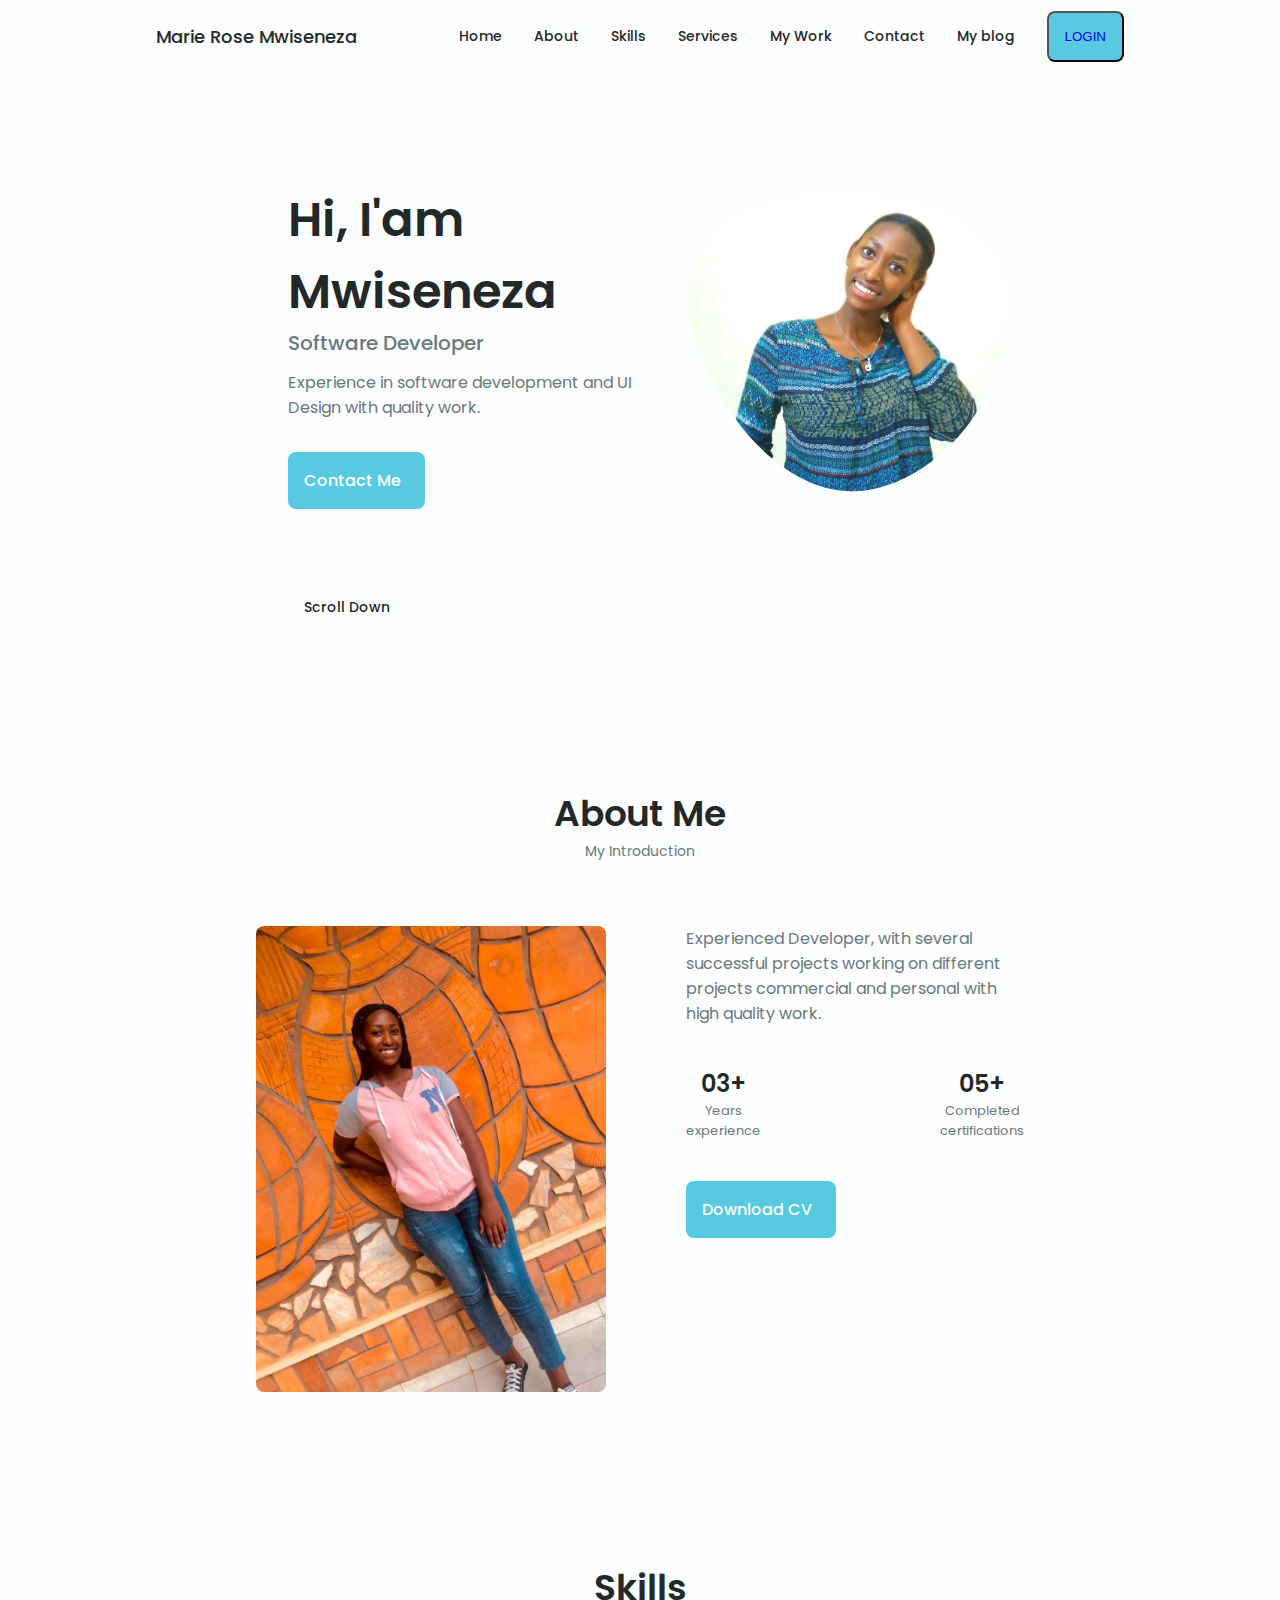
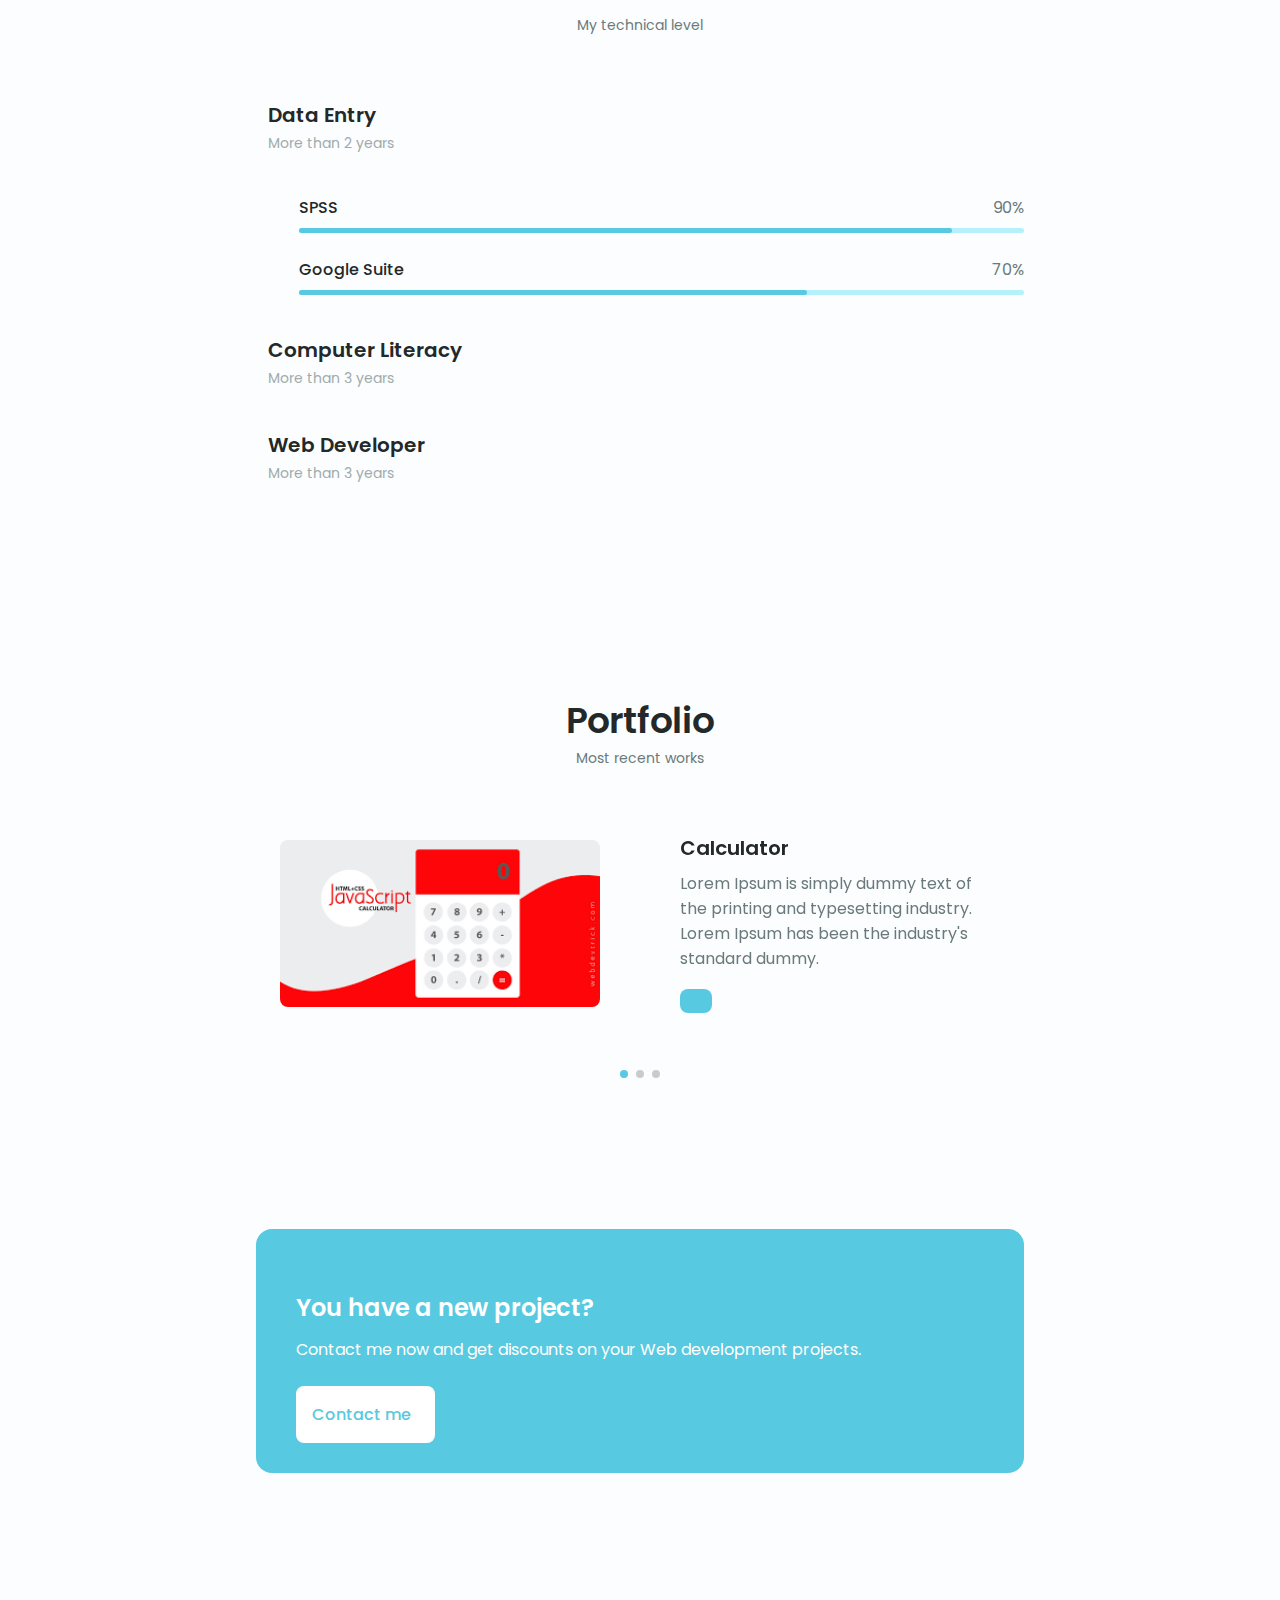
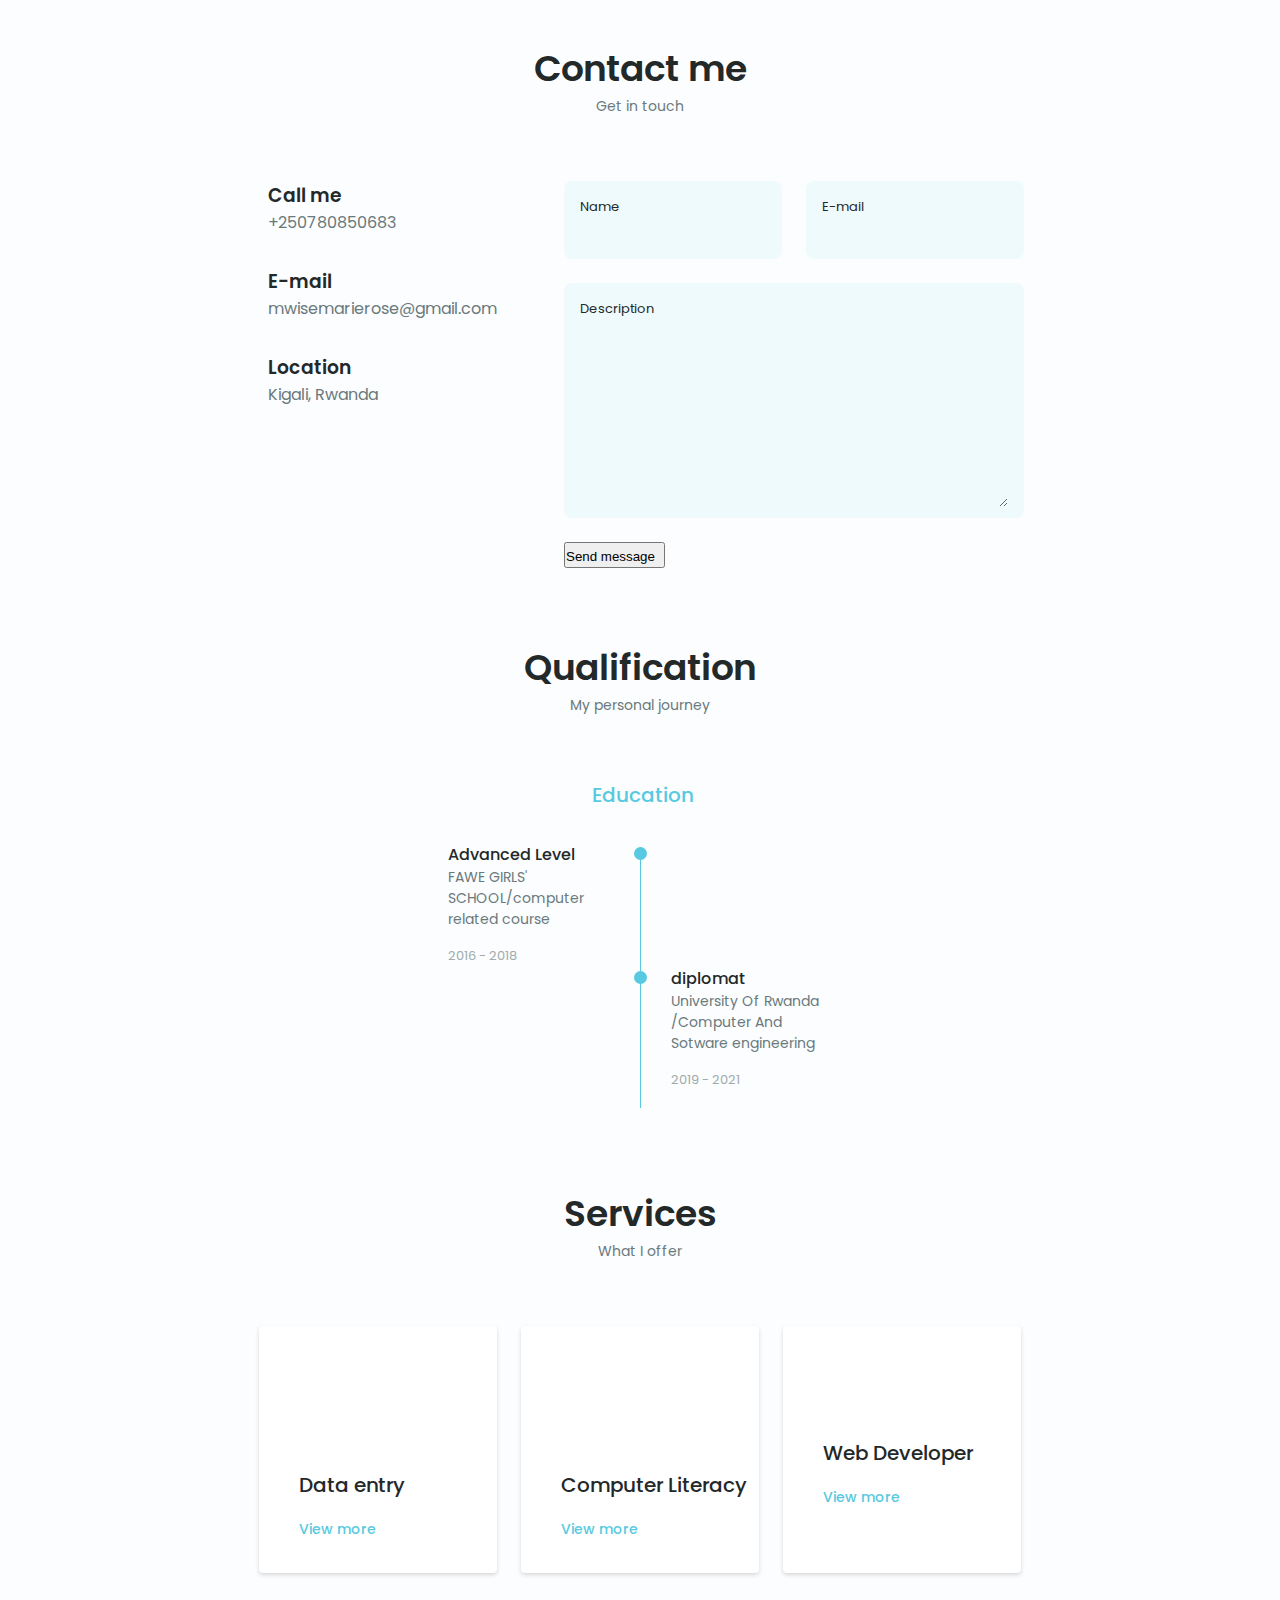
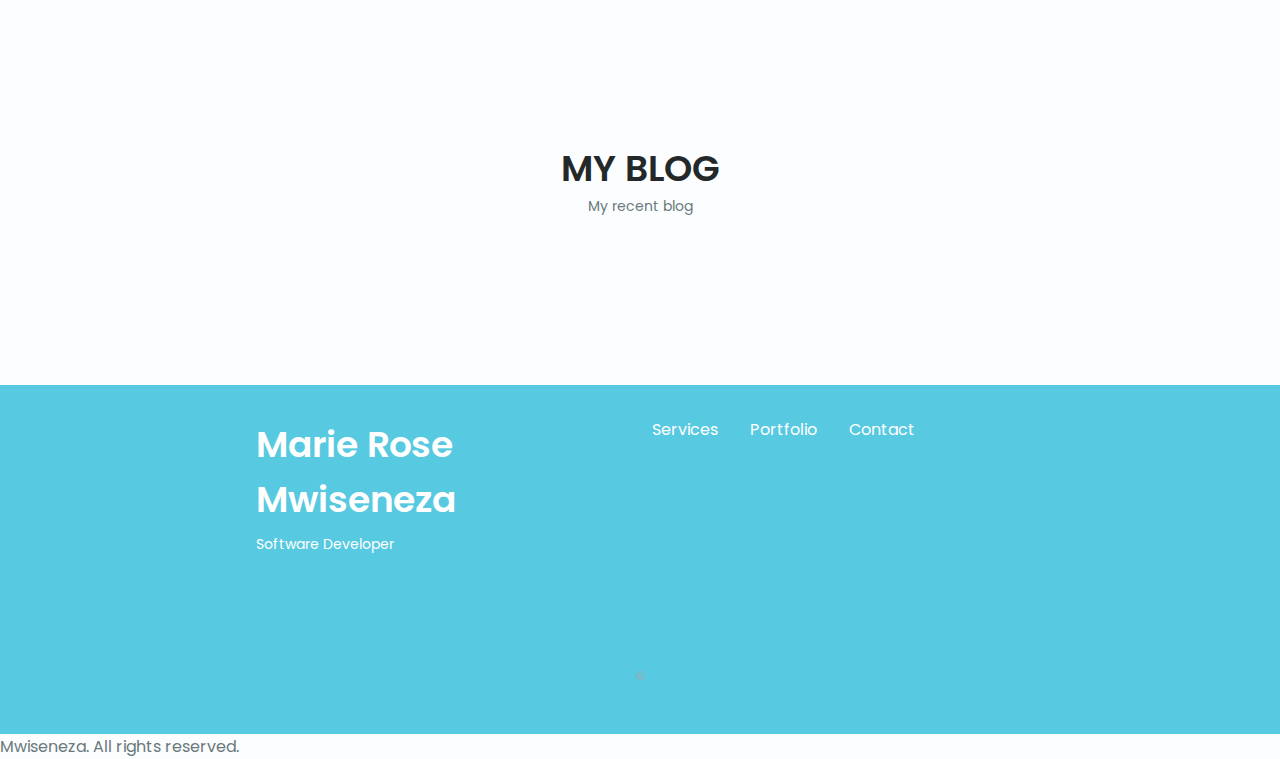
<file: index.html>
<!DOCTYPE html>
    <html lang="en">
    <head>
        <meta charset="UTF-8">
        <meta name="viewport" content="width=device-width, initial-scale=1.0">
        <link rel="stylesheet" href="https://unicons.iconscout.com/release/v4.0.0/css/line.css">
        <link rel="stylesheet" href="./packages/css/swiper-bundle.min.css">
        <link rel="stylesheet" href="./packages/css/styles.css">

        <title>Rose</title>
    </head>
    <body>
        <!--==================== HEADER ====================-->
        <header class="header" id="header">
            <nav class="nav container">
                <a href="#" class="nav__logo">Marie Rose Mwiseneza</a>
                
                <div class="nav__menu" id="nav-menu">
                    <ul class="nav__list grid">
                        <li class="nav__item">
                            <a href="#index" class="nav__link">
                                <i class="uil uil-estate nav__icon"></i>Home
                            </a>
                        </li>
                        <li class="nav__item">
                            <a href="#about" class="nav__link">
                                <i class="uil uil-user nav__icon"></i>About
                            </a>
                        </li>
                        <li class="nav__item">
                            <a href="#skills" class="nav__link">
                                <i class="uil uil-file-alt nav__icon"></i>Skills
                            </a>
                        </li>
                          <li class="nav__item">
                            <a href="#services" class="nav__link">
                                <i class="uil uil-briefcase-alt nav__icon"></i>Services
                            </a>
                        </li>
                        <li class="nav__item">
                            <a href="#portfolio" class="nav__link">
                                <i class="uil uil-scenery nav__icon"></i>My Work                                
                            </a>
                        </li>
                        <li class="nav__item">
                            <a href="#contact" class="nav__link">
                                <i class="uil uil-message nav__icon"></i>Contact                               
                            </a>
                        </li>
                        <li class="nav__item">
                            <a href="#blog" class="nav__link">
                                <i class="uil uil-message nav__icon"></i>My blog                               
                            </a>
                        </li>
                    </ul>
                    <i class="uil uil-times nav__close" id="nav-close"></i>
                </div>
                <div class="nav__btns">
                    <i class="uil uil-moon change-theme" id="theme-button"></i>
                   
                    <div class="nav__toggle" id="nav-toggle">
                        <i class="uil uil-apps"></i>
                    </div>
                
                </div>
                <div>
                    <button class="button button--flex home__button"><a href="login.html">LOGIN</button></a>
                </div>
            </nav>
           
        </header>

        <!--==================== MAIN ====================-->
        <main class="main">
            <!--==================== HOME ====================-->
            <section class="home section" id="home">
                <div class="home__container container grid">
                    <div class="home__content grid">
                        <div class="home__social">
                            <a href="https://www.linkedin.com/in/Mwiseneza Marie Rose/" target="_blank" class="home__social-icon">
                                <i class="uil uil-linkedin-alt"></i>
                            </a>
                            <a href="https://twitter.com/Rose" target="_blank" class="home__social-icon">
                                <i class="uil uil-twitter-alt"></i>
                            </a>
                            <a href="https://www.github.com"/mwisemarierose target="_blank" class="home__social-icon">
                                <i class="uil uil-github-alt"></i>
                            </a>
                        </div>

                        <div class="home__img">
                            <svg class="home__blob" viewBox="0 0 200 187" xmlns="http://www.w3.org/2000/svg" xmlns:xlink="http://www.w3.org/1999/xlink">
                                <mask id="mask0" mask-type="alpha">
                                    <path d="M190.312 36.4879C206.582 62.1187 201.309 102.826 182.328 134.186C163.346 165.547 
                                    130.807 187.559 100.226 186.353C69.6454 185.297 41.0228 161.023 21.7403 129.362C2.45775 
                                    97.8511 -7.48481 59.1033 6.67581 34.5279C20.9871 10.1032 59.7028 -0.149132 97.9666 
                                    0.00163737C136.23 0.303176 174.193 10.857 190.312 36.4879Z"/>
                                </mask>
                                <g mask="url(#mask0)">
                                    <path d="M190.312 36.4879C206.582 62.1187 201.309 102.826 182.328 134.186C163.346 
                                    165.547 130.807 187.559 100.226 186.353C69.6454 185.297 41.0228 161.023 21.7403 
                                    129.362C2.45775 97.8511 -7.48481 59.1033 6.67581 34.5279C20.9871 10.1032 59.7028 
                                    -0.149132 97.9666 0.00163737C136.23 0.303176 174.193 10.857 190.312 36.4879Z"/>
                                    <image class="home__blob-img" x="" xlink:href="packages/images/rose.jpg"/>
                                </g>
                            </svg>
                        </div>

                        <div class="home__data">
                            <h1 class="home__title">Hi, I'am Mwiseneza</h1>
                            <h3 class="home__subtitle">Software Developer</h3>
                            <p class="home__description"> Experience in  software development and UI Design with quality work.</p>
                            <a href="#contact" class="button button--flex home__button">
                                Contact Me<i class="uil uil-message button__icon"></i>
                            </a>
                        </div>
                    </div>

                    <div class="home__scroll">
                        <a href="#about" class="home__scroll-button button--flex">
                            <i class="uil uil-mouse-alt home__scroll-mouse"></i>
                            <span class="home__scroll-name">Scroll Down</span>
                            <i class="uil uil-arrow-down home__scroll-arrow"></i>
                        </a>
                    </div>
                </div>
            </section>
            <section class="about section" id="about">
                <h2 class="section__title">About Me</h2>
                <span class="section__subtitle">My Introduction</span>
        
                <div class="about__container container grid">
                    <img src="packages/images/rose1.jpg" alt="" class="about__img">
                    <div class="about__data">
                        <p class="about__description">
                            Experienced Developer, with several successful projects working on different 
                            projects commercial and personal with high quality work.
                        </p>
                        <div class="about__info">
                            <div>
                                <span class="about__info-title">03+</span>
                                <span class="about__info-name">Years <br> experience</span>
                            </div>
                            <div>
                                <span class="about__info-title">05+</span>
                                <span class="about__info-name">Completed <br> certifications</span>
                            </div>
                        </div>
        
                        <div class="about__buttons">
                            <a download="" href="packages/Resume.pdf" class="button button--flex">
                                Download CV<i class="uil uil-download-alt button__icon"></i>
                            </a>
                        </div>
                    </div>
                </div>
            </section>
            <section class="skills section" id="skills">
                <h2 class="section__title">Skills</h2>
                <span class="section__subtitle">My technical level</span>
        
                <div class="skills__container container grid">
                    <div>
                         <!--==================== SKILL-1 ====================-->
                        <div class="skills__content skills__open">
                            <div class="skills__header">
                                <i class="uil uil-analytics skills__icon"></i>
                               <div>
                                   <h1 class="skills__title">Data Entry</h1>
                                   <span class="skills__subtitle">More than 2 years</span>
                               </div>
        
                               <i class="uil uil-angle-down skills__arrow"></i>
                            </div>
                            <div class="skills__list grid">
                                
                               <div class="skills__data">
                                   <div class="skills__titles">
                                       <h3 class="skills__name">SPSS</h3>
                                       <span class="skills__number">90%</span>
                                   </div>
                                   <div class="skills__bar">
                                       <span class="skills__percentage skills__sql"></span>
                                   </div>
                               </div>
                               <div class="skills__data">
                                   <div class="skills__titles">
                                       <h3 class="skills__name">Google Suite</h3>
                                       <span class="skills__number">70%</span>
                                   </div>
                                   <div class="skills__bar">
                                       <span class="skills__percentage skills__google"></span>
                                   </div>
                               </div>
                            </div>
                        </div>
                         <!--==================== SKILLS 2 ====================-->
                        <div class="skills__content skills__close">
                            <div class="skills__header">
                                <i class="uil uil-money-bill skills__icon"></i>
                               <div>
                                   <h1 class="skills__title">Computer Literacy</h1>
                                   <span class="skills__subtitle">More than 3 years</span>
                               </div>
        
                               <i class="uil uil-angle-down skills__arrow"></i>
                            </div>
                            <div class="skills__list grid">
                                <div class="skills__data">
                                    <div class="skills__titles">
                                        <h3 class="skills__name">Ms Word</h3>
                                        <span class="skills__number">80%</span>
                                    </div>
                                    <div class="skills__bar">
                                        <span class="skills__percentage skills__word"></span>
                                    </div>
                               </div>
                               <div class="skills__data">
                                   <div class="skills__titles">
                                       <h3 class="skills__name">Ms Excel</h3>
                                       <span class="skills__number">60%</span>
                                   </div>
                                   <div class="skills__bar">
                                       <span class="skills__percentage skills__excel"></span>
                                   </div>
                               </div>
                               <div class="skills__data">
                                    <div class="skills__titles">
                                      <h3 class="skills__name">Ms Power Point </h3>
                                      <span class="skills__number">70%</span>
                                    </div>
                                    <div class="skills__bar">
                                       <span class="skills__percentage skills__ppt"></span>
                                    </div>
                                </div>
                                <div class="skills__data">
                                   <div class="skills__titles">
                                       <h3 class="skills__name">MS Teams</h3>
                                       <span class="skills__number">90%</span>
                                   </div>
                                   <div class="skills__bar">
                                       <span class="skills__percentage skills__team"></span>
                                   </div>
                                </div>
                            </div>
                        </div>
                    </div>
        
                    <div>
                        <!--==================== SKILLS 3 ====================-->
                        <div class="skills__content skills__close">
                            <div class="skills__header">
                               <i class="uil uil-brackets-curly skills__icon"></i>
                               <div>
                                   <h1 class="skills__title">Web Developer</h1>
                                   <span class="skills__subtitle">More than 3 years</span>
                               </div>
        
                               <i class="uil uil-angle-down skills__arrow"></i>
                            </div>
                            <div class="skills__list grid">
                                <div class="skills__data">
                                    <div class="skills__titles">
                                        <h3 class="skills__name">HTML</h3>
                                        <span class="skills__number">70%</span>
                                    </div>
                                    <div class="skills__bar">
                                        <span class="skills__percentage skills__html"></span>
                                    </div>
                                </div>
                               <div class="skills__data">
                                   <div class="skills__titles">
                                       <h3 class="skills__name">CSS</h3>
                                       <span class="skills__number">70%</span>
                                   </div>
                                   <div class="skills__bar">
                                       <span class="skills__percentage skills__css"></span>
                                   </div>
                               </div>
                               <div class="skills__data">
                                   <div class="skills__titles">
                                       <h3 class="skills__name">JavaScript</h3>
                                       <span class="skills__number">60%</span>
                                   </div>
                                   <div class="skills__bar">
                                       <span class="skills__percentage skills__js"></span>
                                   </div>
                               </div>
                               <div class="skills__data">
                                   <div class="skills__titles">
                                       <h3 class="skills__name">php</h3>
                                       <span class="skills__number">70%</span>
                                   </div>
                                   <div class="skills__bar">
                                       <span class="skills__percentage skills__php"></span>
                                   </div>
                           </div>
                           
                       </div>
                    </div>
                </div>
            </section>
             <section class="portfolio section" id="portfolio">

                <h2 class="section__title">Portfolio</h2>
                <span class="section__subtitle">Most recent works</span>
        
                <div class="portfolio__container container swiper-container">
                    <div class="swiper-wrapper"> 
            <!--==================== PORTFOLIO 1 ====================-->
            
                 <div class="portfolio__content grid swiper-slide">
                    <img src="./packages/images/CALC.png" alt="" class="portfolio__img">
        
                    <div class="portfolio_">
                        <h3 class="portfolio__title">Calculator</h3>
                        <p class="portfolio__description">Lorem Ipsum is simply dummy text of the printing and typesetting industry. 
                            Lorem Ipsum has been the industry's standard dummy.</p>
                        <a href="#" class="button button--flex button--small portfolio__button">
                            <i class="uil uil-github-alt"></i>
                        </a>
                    </div>
                </div> 
        
                <!--==================== PORTFOLIO 2 ====================-->
           
                <div class="portfolio__content grid swiper-slide">
                    <img src="./packages/images/CALC.png" alt="" class="portfolio__img" height="50%">
        
                    <div class="portfolio_">
                        <h3 class="portfolio__title">Phone Number Validation</h3>
                        <p class="portfolio__description">Lorem Ipsum is simply dummy text of the printing and typesetting industry. 
                            Lorem Ipsum has been the industry's standard dummy.</p>
                        <a href="#" class="button button--flex button--small portfolio__button">
                            <i class="uil uil-github-alt"></i>
                        </a>
                    </div>
                </div> 
        
                <!--==================== PORTFOLIO 3 ====================-->
            
                 <div class="portfolio__content grid swiper-slide">
                    <img src="./packages/images/CALC.png" alt="" class="portfolio__img">
        
                    <div class="portfolio_">
                        <h3 class="portfolio__title">Portifolio Template</h3>
                        <p class="portfolio__description">Lorem Ipsum is simply dummy text of the printing and typesetting industry. 
                            Lorem Ipsum has been the industry's standard dummy.</p>
                        <a href="#" class="button button--flex button--small portfolio__button">
                            <i class="uil uil-github-alt"></i>
                        </a>
                    </div>
                </div>
                    </div>
                <div class="swiper-button-next">
                    <i class="uil uil-angle-right-b swiper-portfolio-icon"></i>
                </div>
        
                <div class="swiper-button-prev">
                    <i class="uil uil-angle-left-b swiper-portfolio-icon"></i>
                </div>
        
                
                <div class="swiper-pagination"></div>
                
            
            </div>
        
            </section> 
        
            <!--==================== PROJECT IN MIND ====================-->
            <section class="project section">
        
                <div class="project__bg">
                    <div class="project__container container grid">
                        <div class="project__data">
                            <h2 class="project__title">You have a new project?</h2>
                            <p class="project__description">Contact me now and get discounts on your Web development projects.</p>
                            <a href="#contact" class="button button--flex button--white">Contact me
                                <i class="uil uil-message project__icon button__icon"></i>
                            </a>
                           
                        </div>
                    </div>
                </div>
        
            </section>
            <section class="contact section" id="contact">
                <h2 class="section__title">Contact me</h2>
                <span class="section__subtitle">Get in touch</span>
        
                <div class="contact__container container grid">
                    <div>
                        <div class="contact__information">
                            <i class="uil uil-phone-alt contact__icon"></i>
        
                            <div>
                                <h3 class="contact__title">Call me</h3>
                                <span class="contatc__subtitle">+250780850683</span>
                            </div>
                        </div>
        
                        <div class="contact__information">
                            <i class="uil uil-envelope contact__icon"></i>
        
                            <div>
                                <h3 class="contact__title">E-mail</h3>
                                <span class="contatc__subtitle">mwisemarierose@gmail.com</span>
                            </div>
                        </div>
        
                        <div class="contact__information">
                            <i class="uil uil-map-marker contact__icon"></i>
        
                            <div>
                                <h3 class="contact__title">Location</h3>
                                <span class="contatc__subtitle">Kigali, Rwanda</span>
                            </div>
                        </div>
                    </div>
        
                    <form id="msgForm" class="contact__form grid">
                        <div class="contact__inputs grid">
                            <div class="contact__content">
                                <label for="" class="contact__label">Name</label>
                                <input type="text" class="contact__input" id="name">
                            </div>
        
                            <div class="contact__content">
                                <label for="" class="contact__label">E-mail</label>
                                <input type="email" class="contact__input" id="email">
                            </div>
                        </div>
        
                        <div class="contact__content">
                            <label for="" class="contact__label">Description</label>
                            <textarea name="" id="description" cols="0" rows="7" class="contact__input" ></textarea>
                        </div>
        
                        <div>
                            <button type="submit" id="submessage">
                                Send message
                                <i class="uil uil-message button__icon"></i>
                            </button>
                        </div>
                    </form>
                </div>
        
            </section>

              <!--==================== QUALIFICATION ====================-->
        <section class="qualification__section">
            <h2 class="section__title">Qualification</h2>
            <span class="section__subtitle">My personal journey</span>

            <div class="qualification__container container">
                <div class="qualification__tabs">
                    <div class="qualification__button button--flex qualification__active" data-target='#education'>
                        <i class="uil uil-graduation-cap qualification__icon"></i>
                        Education
                    </div>

                   
                </div>

                <div class="qualification__sections">
            <!--==================== QUALIFICATION CONTENT 1 ====================-->
            <div class="qualification__content qualification__active" data-content id="education">
             <!--==================== QUALIFICATION 1 ====================--> 
             <div class="qualification__data">
                 <div>
                     <h3 class="qualification__title">Advanced Level </h3>
                     <span class="qualification__subtitle">
                         FAWE GIRLS' SCHOOL/computer related course</span>
                     <div class="qualification__calendar">
                        <i class="uil uil-calendar-alt"></i>
                        2016 - 2018
                     </div>
                 </div>

                 <div>
                     <span class="qualification__rounder"></span>
                     <span class="qualification__line"></span>
                 </div>
             </div>
             
             <!--==================== QUALIFICATION 2 ====================--> 
             <div class="qualification__data">
                <div></div>
                <div>
                   <span class="qualification__rounder"></span>
                   <span class="qualification__line"></span>
                </div>

                <div>
                    <h3 class="qualification__title"> diplomat</h3>
                    <span class="qualification__subtitle">University Of Rwanda
                        /Computer And Sotware engineering 
                    </span>
                    <div class="qualification__calendar">
                       <i class="uil uil-calendar-alt"></i>
                       2019 - 2021
                    </div>
                </div>
            </div> 

               </div>
            </div>
        </section>
      
        <!--==================== SERVICES ====================-->
        <section class="services section" id="services">
            <h2 class="section__title">Services</h2>
            <span class="section__subtitle">What I offer</span>

            <div class="services__container container grid">
        <!--==================== SERVICES 1 ====================-->  
        <div class="services__content">
            <div>
                <i class="uil uil-analytics skills__icon"></i>
                <h3 class="services__title">Data entry<br></h3>
            </div>
            <span class="button button--flex button--small button--link services__button">
                View more
                <i class="uil uil-arrow-right button__icon"></i>
            </span>

            <div class="services__modal">
                <div class="services__modal-content">
                    <h4 class="services__modal-title">Data entry <br></h4>
                    <i class="uil uil-times services__modal-close"></i>

                    <ul class="services__modal-services grid">
                        <li class="services__modal-service">
                            <i class="uil uil-check-circle services__modal-icon"></i>
                            <p>Lorem Ipsum is simply dummyXindustry. 
                                </p>
                        </li>

                        <li class="services__modal-service">
                            <i class="uil uil-check-circle services__modal-icon"></i>
                            <p>Lorem Ipsum has been the industry's standard dummy. 
                                </p>
                        </li>

                        <li class="services__modal-service">
                            <i class="uil uil-check-circle services__modal-icon"></i>
                            <p>Lorem Ipsum has been the industry's standard dummy.</p>
                        </li>

                        <li class="services__modal-service">
                            <i class="uil uil-check-circle services__modal-icon"></i>
                            <p>Lorem Ipsum has been the industry's standard dummy.</p>
                        </li>
                    </ul>
                </div>
            </div>
        </div>  
        
        <!--==================== SERVICES 2 ====================--> 
        <div class="services__content">
            <div>
                <i class="uil uil-money-bill skills__icon"></i>
                <h3 class="services__title">Computer Literacy<br> </h3>
            </div>
            <span class="button button--flex button--small button--link services__button">
                View more
                <i class="uil uil-arrow-right button__icon"></i>
            </span>

            <div class="services__modal">
                <div class="services__modal-content">
                    <h4 class="services__modal-title">Computer Literacy<br></h4>
                    <i class="uil uil-times services__modal-close"></i>

                    <ul class="services__modal-services grid">
                        <li class="services__modal-service">
                            <i class="uil uil-check-circle services__modal-icon"></i>
                            <p>Lorem Ipsum has been the industry's standard dummy.</p>
                        </li>

                        <li class="services__modal-service">
                            <i class="uil uil-check-circle services__modal-icon"></i>
                            <p>Lorem Ipsum has been the industry's standard dummy.</p>
                        </li>

                        <li class="services__modal-service">
                            <i class="uil uil-check-circle services__modal-icon"></i>
                            <p>Lorem Ipsum has been the industry's standard dummy..</p>
                        </li>

                        <li class="services__modal-service">
                            <i class="uil uil-check-circle services__modal-icon"></i>
                            <p>Lorem Ipsum has been the industry's standard dummy.</p>
                        </li>
                    </ul>
                </div>
            </div>
        </div>  
       
        <!--==================== SERVICES 3 ====================-->
        <div class="services__content">
            <div>
                <i class="uil uil-arrow services__icon"></i>
                <h3 class="services__title">Web Developer<br></h3>
            </div>
            <span class="button button--flex button--small button--link services__button">
                View more
                <i class="uil uil-arrow-right button__icon"></i>
            </span>

            <div class="services__modal">
                <div class="services__modal-content">
                    <h4 class="services__modal-title">Web  Developer<br></h4>
                    <i class="uil uil-times services__modal-close"></i>

                    <ul class="services__modal-services grid">
                        <li class="services__modal-service">
                            <i class="uil uil-check-circle services__modal-icon"></i>
                            <p>I develop the user interface.</p>
                        </li>

                        <li class="services__modal-service">
                            <i class="uil uil-check-circle services__modal-icon"></i>
                            <p>Webpage development.</p>
                        </li>

                        <li class="services__modal-service">
                            <i class="uil uil-check-circle services__modal-icon"></i>
                            <p>I create Ux element interactions.</p>
                        </li>
                    </ul>
                </div>
            </div>
        </div> 
        </div>
        </section>

        <section class="blog section" id="blog">
            <h2 class="section__title">MY BLOG</h2>
            <span class="section__subtitle">My recent blog</span>
             <div class="portifolio__container container grid">
                
                </div> 
                
        
        </section>
    </main>

    <!--==================== FOOTER ====================-->
    <footer class="footer">

        <div class="footer__bg">
            <div class="footer__container container grid">
                <div>
                    <h1 class="footer__title">Marie Rose Mwiseneza</h1>
                    <span class="footer__subtitle">Software Developer</span>
                </div>

                <ul class="footer__links">
                    <li>
                        <a href="#services" class="footer__link">Services</a>
                    </li>
                    <li>
                        <a href="#portfolio" class="footer__link">Portfolio</a>
                    </li>
                    <li>
                        <a href="#contact" class="footer__link">Contact</a>
                    </li>
                </ul>

                <div class="footer__socials">
                    <a href=https://www.facebook.com/rozyreine" target="_blank" class="footer__social">
                        <i class="uil uil-facebook"></i>
                    </a>
                    <a href="https://www.instagram.com/mwiseneza31/" target="_blank" class="footer__social">
                        <i class="uil uil-instagram"></i>
                    </a>
                    <a href="https://twitter.com/Rose311" target="_blank" class="footer__social">
                        <i class="uil uil-twitter-alt"></i>
                    </a>
                </div>
            </div>
            <p class="footer__copy">&#169; </p>
        </div>Mwiseneza. All rights reserved.
    </footer>

    <!--==================== SCROLL TOP ====================-->
    <a href="#" class="scrollup" id="scroll-up">
        <i class="uil uil-arrow-up scrollup__icon"></i>
    </a>
    <script src="./packages/js/swiper-bundle.min.js"></script>
    <script src="./packages/js/global.js"></script>
    <script src="./packages/js/main.js"></script>
    <script src="./packages/js/blog.js"></script>
    


</body>
</html>
</file>
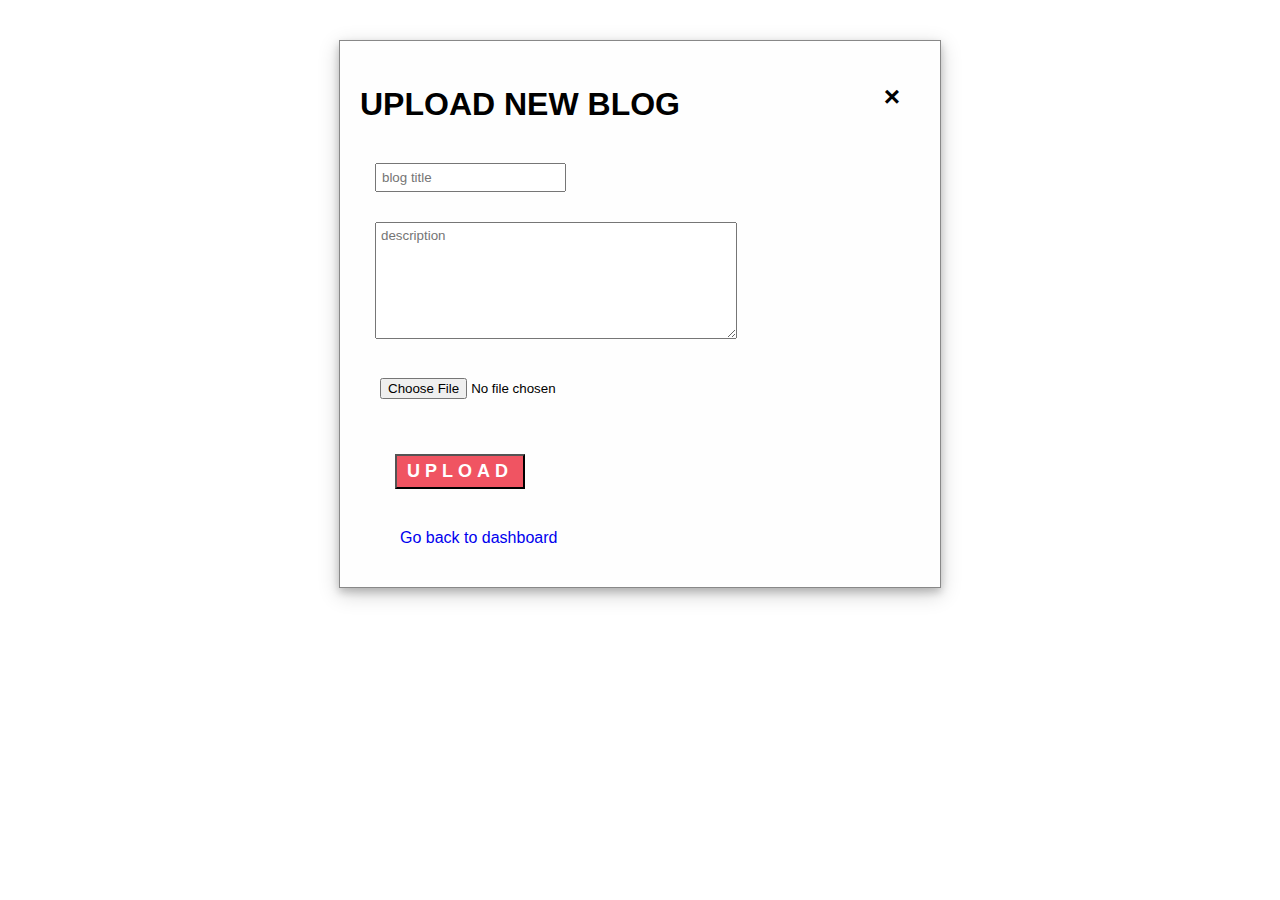
<file: newBlog.html>
<!DOCTYPE html>
<head>
    <meta charset="UTF-8">
    <meta http-equiv="X-UA-Compatible" content="IE=edge">
    <meta name="viewport" content="width=device-width, initial-scale=1.0">
    <title>New Blog</title>
    <link rel="stylesheet" href="./packages/css/new.css">
</head>
<body>
    
    <!-- <div class="container" class="modal-content"> -->
    <div class="content">
        <div class="modal-header">
            <span class="close">&times;</span>
           
          </div>
        <h1>UPLOAD NEW BLOG</h1>
        <form id="postBlog" method="POST" >
       <input type="text" name="name" id="postTitle" placeholder="blog title" ><br>
        <textarea name="details" id="postDetails" placeholder="description"  rows="7" cols="40" style="width:100%;max-width:350px;"></textarea>
        <br>
       <input type="file" name="image" id="postImage"/><br>
            <div>
            <button  class="btn" type="submit" onclick="pop()"> UPLOAD </button>
            </div>
        <p class="text"> <a href="dashboard.html">Go back to dashboard</a> </p> 

        </form>
</div> 
 
<script src="./packages/js/blog.js"></script>
<script>
    var modal = document.getElementById("myModal");

var btn = document.getElementById("myBtn");

var span = document.getElementsByClassName("close")[0];
 
btn.onclick = function() {
  modal.style.display = "block";
}

span.onclick = function() {
  modal.style.display = "none";
}

window.onclick = function(event) {
  if (event.target == modal) {
    modal.style.display = "none";
  }
}
function pop(){
    window.alert("POST ADDED SUCCESSFULLY")
}
</script>

</body>
</html>
</file>
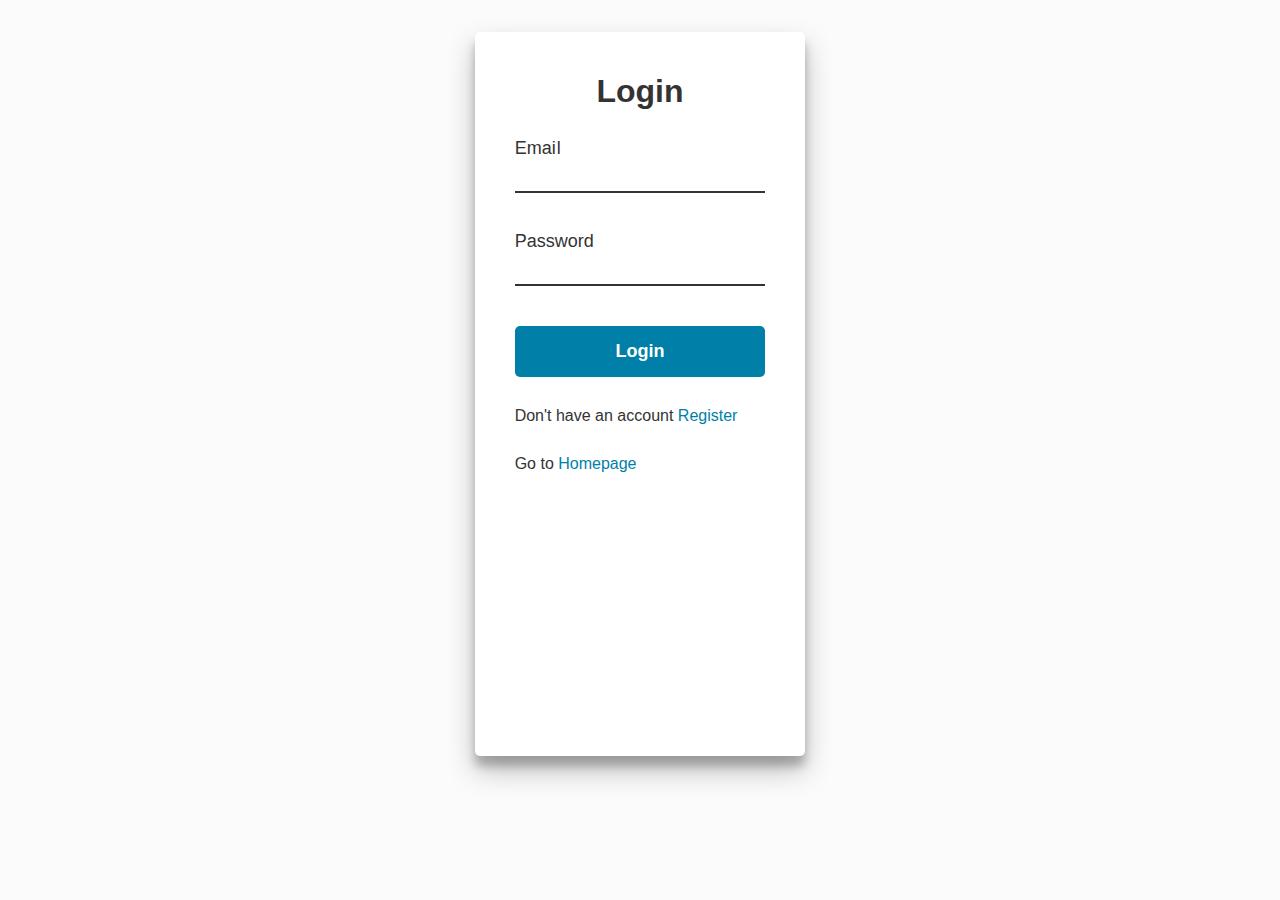
<file: userLogin.html>
<!DOCTYPE html>
<html lang="en">
  <head>
    <meta charset="UTF-8" />
    <meta name="viewport" content="width=device-width, initial-scale=1.0" />
    <link rel="stylesheet" href="/packages/css/signup.css" >
    <title>Sign In | Mwiseneza</title>
    <link rel="icon" type="image/x-icon" href="favicon.ico">
    
  </head>
  <body>
    <div class="container">
      <h1>Login</h1>
      <form action="" id="loginform" onsubmit="return false;" >
        <div class="form-control">
          <input type="text" id="email">
          <label>Email</label>
        </div>
        
        <div class="form-control">
          <input type="password" id="password">
          <label>Password</label>
        </div>

        <button type="submit"class="btn" onclick="loginUser()"> Login </button>

        <p class="text">Don't have an account <a href="signup.html">Register</a> </p> 
        <p class="text">Go to <a href="index.html">Homepage</a> </p> 
      </form>
    </div>
    <script>
      const labels = document.querySelectorAll('.form-control label')
      
      labels.forEach(label => {
        label.innerHTML = label.innerText
        .split('')
        .map((letter, idx) => `<span style="transition-delay:${idx * 30}ms">${letter}</span>`)
        .join('')
      })
      </script>
      <script src="./packages/js/login1.js"></script>
  </body>
</html>
</file>
<file: packages/css/styles.css>
@import url("https://fonts.googleapis.com/css2?family=Poppins:wght@400;500;600&display=swap");


:root {
  --header-height: 3rem;

  
 
  --hue-color: 190; 

 
  --first-color: hsl(var(--hue-color), 69%, 61%);
  --first-color-second: hsl(var(--hue-color), 69%, 61%);
  --first-color-alt: hsl(var(--hue-color), 57%, 53%);
  --first-color-lighter: hsl(var(--hue-color), 92%, 85%);
  --title-color: hsl(var(--hue-color), 8%, 15%);
  --text-color: hsl(var(--hue-color), 8%, 45%);
  --text-color-light: hsl(var(--hue-color), 8%, 65%);
  --input-color: hsl(var(--hue-color), 70%, 96%);
  --body-color: hsl(var(--hue-color), 60%, 99%);
  --container-color: #fff;
  --scroll-bar-color: hsl(var(--hue-color), 12%, 90%);
  --scroll-thumb-color: hsl(var(--hue-color), 12%, 80%);

 
  --body-font: "Poppins", sans-serif;

  
  --big-font-size: 2rem;
  --h1-font-size: 1.5rem;
  --h2-font-size: 1.25rem;
  --h3-font-size: 1.125rem;
  --normal-font-size: 0.938rem;
  --small-font-size: 0.813rem;
  --smaller-font-size: 0.75rem;

  
  --font-medium: 500;
  --font-semi-bold: 600;


  --mb-0-25: 0.25rem;
  --mb-0-5: 0.5rem;
  --mb-0-75: 0.75rem;
  --mb-1: 1rem;
  --mb-1-5: 1.5rem;
  --mb-2: 2rem;
  --mb-2-5: 2.5rem;
  --mb-3: 3rem;

  /*========== z index ==========*/
  --z-tooltip: 10;
  --z-fixed: 100;
  --z-modal: 1000;
}


@media screen and (min-width: 968px) {
  :root {
    --big-font-size: 3rem;
    --h1-font-size: 2.25rem;
    --h2-font-size: 1.5rem;
    --h3-font-size: 1.25rem;
    --normal-font-size: 1rem;
    --small-font-size: 0.875rem;
    --smaller-font-size: 0.813rem;
  }
}

/*========== Variables Dark theme ==========*/
body.dark-theme {
  /* HSL color mode */
  --first-color-second: hsl(var(--hue-color), 30%, 8%);
  --title-color: hsl(var(--hue-color), 8%, 95%);
  --text-color: hsl(var(--hue-color), 8%, 45%);
  --text-color-light: hsl(var(--hue-color), 8%, 75%);
  --input-color: hsl(var(--hue-color), 29%, 16%);
  --body-color: hsl(var(--hue-color), 28%, 12%);
  --container-color: hsl(var(--hue-color), 29%, 16%);
  --scroll-bar-color: hsl(var(--hue-color), 12%, 48%);
  --scroll-thumb-color: hsl(var(--hue-color), 12%, 36%);
}


.nav__btns {
  display: flex;
  align-items: center;
}

.change-theme {
  font-size: 1.25rem;
  color: var(--title-color);
  margin-right: var(--mb-1);
  cursor: pointer;
}

.change-theme:hover {
  color: var(--first-color);
}

/*==================== BASE ====================*/

* {
  box-sizing: border-box;
  padding: 0;
  margin: 0;
}

html {
  scroll-behavior: smooth;
}

body {
  margin: 0 0 var(--header-height) 0;
  font-family: var(--body-font);
  font-size: var(--normal-font-size);
  background-color: var(--body-color);
  color: var(--text-color);
}

h1,
h2,
h3,
h4 {
  color: var(--title-color);
  font-weight: var(--font-semi-bold);
}

ul {
  list-style: none;
}

a {
  text-decoration: none;
}

/* img {
  width: 100%;
  height: auto;
} */


.section {
  padding: 2rem 0 4rem;
  margin-bottom: 40px;
}

.section__title {
  font-size: var(--h1-font-size);
}

.section__subtitle {
  display: block;
  font-size: var(--small-font-size);
  margin-bottom: var(--mb-2);
}

.section__title,
.section__subtitle {
  text-align: center;
}

/*==================== LAYOUT ====================*/
.container {
  max-width: 768px;
  margin-left: var(--mb-1-5);
  margin-right: var(--mb-1-5);
}

.grid {
  display: grid;
  gap: 1.5rem;
}

.header {
  width: 100%;
  position: fixed;
  bottom: 0;
  left: 0;
  z-index: var(--z-fixed);
  background-color: var(--body-color);
}

/*==================== NAV ====================*/
.nav {
  max-width: 968px;
  height: var(--header-height);
  display: flex;
  justify-content: space-between;
  align-items: center;
}

.nav__logo,
.nav__toggle {
  color: var(--title-color);
  font-weight: var(--font-medium);
  font-size: large;
}

.nav__logo:hover {
  color: var(--first-color);
}

.nav__toggle {
  font-size: 1.1rem;
  cursor: pointer;
}

.nav__toggle:hover {
  color: var(--first-color);
}

@media screen and (max-width: 767px) {
  .nav__menu {
    position: fixed;
    bottom: -100%;
    left: 0;
    width: 100%;
    background-color: var(--body-color);
    padding: 2rem 1.5rem 4rem;
    box-shadow: 0 -1px 4px rgba(0, 0, 0, 0.15);
    border-radius: 1.5rem 1.5rem 0 0;
    transition: 0.3s;
  }
}

.nav__list {
  grid-template-columns: repeat(3, 1fr);
  gap: 2rem;
}
.nav__link {
  display: flex;
  flex-direction: column;
  align-items: center;
  font-size: var(--small-font-size);
  color: var(--title-color);
  font-weight: var(--font-medium);
}

.nav__link:hover {
  color: var(--first-color);
}

.nav__icon {
  font-size: 1.2rem;
}

.nav__close {
  position: absolute;
  right: 1.3rem;
  bottom: 0.5rem;
  font-size: 1.5rem;
  cursor: pointer;
  color: var(--first-color);
}

.nav__close:hover {
  color: var(--first-color-alt);
}

/* show menu */
.show-menu {
  bottom: 0;
}

/* Active link */
.active-link {
  color: var(--first-color);
}

/* Change background header */
.scroll-header {
  box-shadow: 0 -1px 4px rgba(0, 0, 0, 0.15);
}

/*==================== HOME ====================*/

.home__container {
  gap: 1rem;
}

.home__content {
  grid-template-columns: 0.5fr 3fr;
  padding-top: 3.5rem;
  align-items: center;
}

.home__social {
  display: grid;
  grid-template-columns: max-content;
  row-gap: 1rem;
}

.home__social-icon {
  font-size: 1.25rem;
  color: var(--first-color);
}

.home__social-icon:hover {
  color: var(--first-color-alt);
}

.home__blob {
  width: 200px;
  fill: var(--first-color);
}

.home__blob-img {
  width: 220px;
}

.home__data {
  grid-column: 1/3;
}

.home__title {
  font-size: var(--big-font-size);
}

.home__subtitle {
  font-size: var(--h3-font-size);
  color: var(--text-color);
  font-weight: var(--font-medium);
  margin-bottom: var(--mb-0-75);
}

.home__description {
  margin-bottom: var(--mb-2);
}

.home__scroll {
  display: none;
}

.home__scroll-button {
  color: var(--first-color);
  transition: 0.3s;
}

.home__scroll-button:hover {
  transform: translateY(0.25rem);
}

.home__scroll-mouse {
  font-size: 2rem;
}

.home__scroll-name {
  font-size: var(--small-font-size);
  color: var(--title-color);
  font-weight: var(--font-medium);
  margin-right: var(--mb-0-25);
}

.home__scroll-arrow {
  font-size: 1.25rem;
}
/*==================== BUTTONS ====================*/

.button {
  display: inline-block;
  background-color: var(--first-color);
  color: #ffff;
  padding: 1rem;
  border-radius: 0.5rem;
  font-weight: var(--font-medium);
}

.button:hover {
  background-color: var(--first-color-alt);
}

.button__icon {
  font-size: 1.2rem;
  margin-left: var(--mb-0-5);
  transition: 0.3s;
}

.button--white {
  background-color: #fff;
  color: var(--first-color);
}

.button--white:hover {
  background-color: #fff;
}

.button--flex {
  display: inline-flex;
  align-items: center;
  transition: 0.3s;
}

.button--small {
  padding: 0.75rem 1rem;
}

.button--link {
  padding: 0;
  background-color: transparent;
  color: var(--first-color);
}

.button--link:hover {
  background-color: transparent;
  color: var(--first-color-alt);
}

/*==================== ABOUT ====================*/
.about__img {
  width: 200px;
  border-radius: 0.5rem;
  justify-self: center;
  align-items: center;
}

.about__description {
  text-align: center;
  margin-bottom: var(--mb-2-5);
}

.about__info {
  display: flex;
  justify-content: space-evenly;
  margin-bottom: var(--mb-2-5);
}

.about__info-title {
  font-size: var(--h2-font-size);
  font-weight: var(--font-semi-bold);
  color: var(--title-color);
}

.about__info-name {
  font-size: var(--smaller-font-size);
}

.about__info-title,
.about__info-name {
  display: block;
  text-align: center;
}

.about__buttons {
  display: flex;
  justify-content: center;
}

/*==================== SKILLS ====================*/

.skills__container {
  row-gap: 0;
}

.skills__header {
  display: flex;
  align-items: center;
  margin-bottom: var(--mb-2-5);
  cursor: pointer;
}

.skills__icon,
.skills__arrow {
  font-size: 2rem;
  color: var(--first-color);
}

.skills__icon {
  margin-right: var(--mb-0-75);
}

.skills__title {
  font-size: var(--h3-font-size);
}

.skills__subtitle {
  font-size: var(--small-font-size);
  color: var(--text-color-light);
}

.skills__arrow {
  margin-left: auto;
  transition: 0.4s;
}

.skills__list {
  row-gap: 1.5rem;
  padding-left: 2.7rem;
}

.skills__titles {
  display: flex;
  justify-content: space-between;
  margin-bottom: var(--mb-0-5);
}

.skills__name {
  font-size: var(--normal-font-size);
  font-weight: var(--font-medium);
}

.skills__bar,
.skills__percentage {
  height: 5px;
  border-radius: 0.25rem;
}

.skills__bar {
  background-color: var(--first-color-lighter);
}

.skills__percentage {
  display: block;
  background-color: var(--first-color);
}

.skills__html {
  width: 80%;
}

.skills__css {
  width: 80%;
}

.skills__js {
  width: 70%;
}

.skills__php {
  width: 60%;
}

.skills__python {
  width: 60%;
}

.skills__tab {
  width: 70%;
}

.skills__sql {
  width: 90%;
}

.skills__google {
  width: 70%;
}

.skills__word {
  width: 80%;
}

.skills__ppt {
  width: 70%;
}

.skills__excel {
  width: 60%;
}

.skills__team {
  width: 90%;
}

.skills__close .skills__list {
  height: 0;
  overflow: hidden;
}

.skills__open .skills__list {
  height: max-content;
  margin-bottom: var(--mb-2-5);
}

.skills__open .skills__arrow {
  transform: rotate(-180deg);
}

/*==================== QUALIFICATION ====================*/
.qualification__tabs {
  display: flex;
  justify-content: space-evenly;
  margin-bottom: var(--mb-2);
}

.qualification__button {
  font-size: var(--h3-font-size);
  font-weight: var(--font-medium);
  cursor: pointer;
}

.qualification__button:hover {
  color: var(--first-color);
}

.qualification__icon {
  font-size: 1.8rem;
  margin-right: var(--mb-0-25);
}

.qualification__data {
  display: grid;
  grid-template-columns: 1fr max-content 1fr;
  column-gap: 1.5rem;
}

.qualification__title {
  font-size: var(--normal-font-size);
  font-weight: var(--font-medium);
}

.qualification__subtitle {
  display: inline-block;
  font-size: var(--small-font-size);
  margin-bottom: var(--mb-1);
}

.qualification__calendar {
  font-size: var(--smaller-font-size);
  color: var(--text-color-light);
  /* margin-bottom: var(--mb-1) */
}

.qualification__rounder {
  display: inline-block;
  width: 13px;
  height: 13px;
  background-color: var(--first-color);
  border-radius: 50%;
}

.qualification__line {
  display: block;
  width: 1px;
  height: 100%;
  background-color: var(--first-color);
  transform: translate(6px, -7px);
}

.qualification__content[data-content] {
  display: none;
}

.qualification__active[data-content] {
  display: block;
}

.qualification__button.qualification__active {
  color: var(--first-color);
}

/*==================== SERVICES ====================*/
.services__container {
  gap: 1.5rem;
  grid-template-columns: repeat(2, 1fr);
}

.services__content {
  position: relative;
  background-color: var(--container-color);
  padding: 3.5rem 0.5rem 1.25rem 1.5rem;
  border-radius: 0.25rem;
  box-shadow: 0 2px 4px rgba(0, 0, 0, 0.15);
  transition: 0.3s;
}

.services__content:hover {
  box-shadow: 0 4px 8px rgba(0, 0, 0, 0.3);
}

.services__icon {
  display: block;
  font-size: 1.5rem;
  color: var(--first-color);
  margin-bottom: var(--mb-1);
}

.services__title {
  font-size: var(--h3-font-size);
  margin-bottom: var(--mb-1);
  font-weight: var(--font-medium);
}

.services__button {
  cursor: pointer;
  font-size: var(--small-font-size);
}

.services__button:hover .button__icon {
  transform: translateX(0.25rem);
}

.services__modal {
  position: fixed;
  top: 0;
  left: 0;
  right: 0;
  bottom: 0;
  background-color: rgba(0, 0, 0, 0.5);
  display: flex;
  align-items: center;
  justify-content: center;
  padding: 0 1rem;
  z-index: var(--z-modal);
  opacity: 0;
  visibility: hidden;
  transition: 0.3s;
}

.services__modal-content {
  position: relative;
  background-color: var(--container-color);
  padding: 1.5rem;
  border-radius: 0.5rem;
}

.services__modal-services {
  row-gap: 1rem;
}

.services__modal-service {
  display: flex;
}

.services__modal-title {
  font-size: var(--h3-font-size);
  font-weight: var(--font-medium);
  margin-bottom: var(--mb-1-5);
}

.services__modal-close {
  position: absolute;
  top: 1rem;
  right: 1rem;
  font-size: 1.5rem;
  color: var(--first-color);
  cursor: pointer;
}

.services__modal-icon {
  color: var(--first-color);
  margin-right: var(--mb-0-25);
}

/* Active Modal */
.active-modal {
  opacity: 1;
  visibility: visible;
}

/*==================== PORTFOLIO ====================*/
.portfolio__container {
  overflow: initial;
}

.portfolio__content {
  padding: 0 1.5rem;
}

.portfolio__img {
  width: 265px;
  border-radius: 0.5rem;
  justify-self: center;
}

.portfolio__title {
  font-size: var(--h3-font-size);
  margin-bottom: var(--mb-0-5);
}

.portfolio__description {
  margin-bottom: var(--mb-0-75);
}

.portfolio__button:hover .button__icon {
  transform: translateX(0.25rem);
}

.swiper-button-prev::after,
.swiper-button-next::after {
  content: "2";
}

.swiper-portfolio-icon {
  font-size: 2rem;
  color: var(--first-color);
}

.swiper-button-prev {
  left: -0.5rem;
}

.swiper-button-next {
  right: -0.5rem;
}

.swiper-container-horizontal > .swiper-pagination-bullets {
  bottom: -2.5rem;
}

.swiper-pagination-bullet-active {
  background-color: var(--first-color);
}

.swiper-button-prev,
.swiper-button-next,
.swiper-pagination-bullet {
  outline: none;
}
/*==================== PROJECT IN MIND ====================*/
.project {
  text-align: center;
}

.project__bg {
  background-color: var(--first-color-second);
  padding-top: 3rem;
}

.project__title {
  font-size: var(--h2-font-size);
  margin-bottom: var(--mb-0-75);
}

.project__description {
  margin-bottom: var(--mb-1-5);
}

.project__title,
.project__description {
  color: #fff;
}

.project__img {
  width: 232px;
  justify-self: center;
}

/*==================== TESTIMONIAL ====================*/
.testimonial__data,
.testimonial__header {
  display: flex;
}

.testimonial__data {
  justify-content: space-between;
  margin-bottom: var(--mb-1);
}

.testimonial__img {
  width: 60px;
  height: 60px;
  border-radius: 50%;
  margin-right: var(--mb-0-75);
}

.testimonial__name {
  font-size: var(--h3-font-size);
  font-weight: var(--font-medium);
}

.testimonial__client {
  font-size: var(--small-font-size);
  color: var(--text-color-light);
}

.testimonial__description {
  margin-bottom: var(--mb-2-5);
}

.testimonial__icon-star {
  color: var(--first-color);
}

.swiper-container .swiper-pagination-testimonial {
  bottom: 0;
}

/*==================== CONTACT ME ====================*/
.contact__container {
  row-gap: 3rem;
}

.contact__information {
  display: flex;
  margin-bottom: var(--mb-2);
}

.contact__icon {
  font-size: 1.5rem;
  color: var(--first-color);
  margin-right: var(--mb-0-75);
}

.content__title {
  font-size: var(--h3-font-size);
  font-weight: var(--font-medium);
}

.contact__subtitle {
  font-size: var(--small-font-size);
  color: var(--text-color-light);
}

.contact__content {
  background-color: var(--input-color);
  border-radius: 0.5rem;
  padding: 0.75rem 1rem 0.25rem;
}

.contact__label {
  font-size: var(--smaller-font-size);
  color: var(--title-color);
}

.contact__input {
  width: 100%;
  background-color: var(--input-color);
  color: var(--text-color);
  font-family: var(--body-font);
  font-size: var(--normal-font-size);
  border: none;
  outline: none;
  padding: 0.25rem 0.5rem 0.5rem 0;
}
/* .blog {
  display: flex;
  align-items: center;
  justify-content: center
} */

 .blog_img{
  flex-basis: 20%;
  float: left;
  margin: 30px 12px 3px 4px;

  } 

.blog_info {
  font-size: 20px;
  padding-left: 20px;
  display: flex;
}
.button{
  cursor: pointer;
  size: var(--mb-0-5);

} 

/*==================== FOOTER ====================*/
.footer {
  padding-top: 2rem;
}

.footer__container {
  row-gap: 3.5rem;
}

.footer__bg {
  background-color: var(--first-color-second);
  padding: 2rem 0 3rem;
}

.footer__title {
  font-size: var(--h1-font-size);
  margin-bottom: var(--mb-0-25);
}

.footer__subtitle {
  font-size: var(--small-font-size);
}

.footer__links {
  display: flex;
  flex-direction: column;
  row-gap: 1.5rem;
}

.footer__link:hover {
  color: var(--first-color-lighter);
}

.footer__social {
  font-size: 1.25rem;
  margin-right: var(--mb-1-5);
}

.footer__social:hover {
  color: var(--first-color-lighter);
}

.footer__copy {
  font-size: var(--smaller-font-size);
  text-align: center;
  color: var(--text-color-light);
  margin-top: var(--mb-3);
}

.footer__title,
.footer__subtitle,
.footer__link,
.footer__social {
  color: #fff;
}

/*========== SCROLL UP ==========*/
.scrollup {
  position: fixed;
  right: 1rem;
  bottom: -20%;
  background-color: var(--first-color);
  opacity: 0.8;
  padding: 0 0.3rem;
  border-radius: 0.4rem;
  z-index: var(--z-tooltip);
  transition: 0.4s;
}

.scrollup:hover {
  background-color: var(--first-color-alt);
}

.scrollup__icon {
  font-size: 1.5rem;
  color: #fff;
}

/* Show scroll */
.show-scroll {
  bottom: 5rem;
}

/*========== SCROLL BAR ==========*/
::-webkit-scrollbar {
  width: 0.6rem;
  background-color: var(--scroll-bar-color);
  border-radius: 0.5rem;
}

::-webkit-scrollbar-thumb {
  background-color: var(--scroll-thumb-color);
  border-radius: 0.5rem;
}

::-webkit-scrollbar-thumb:hover {
  background-color: var(--text-color-light);
}

/*==================== MEDIA QUERIES ====================*/
/* For small devices */
@media screen and (max-width: 380px) {
  .container {
    margin-left: var(--mb-1);
    margin-right: var(--mb-1);
  }

  .nav__menu {
    padding: 2rem 0.25rem 4rem;
  }

  .nav__list {
    column-gap: 0;
  }

  .home__content {
    grid-template-columns: 0.35fr 3fr;
  }

  .home__blob {
    width: 250px;
  }

  .home__social-icon {
    width: 30px;
  }

  .home__subtitle {
    font-size: 24px;
  }

  .home__description {
    font-size: 18px;
  }

  .home__button {
    font-size: 20px;
  }

  .skills__title {
    font-size: var(--normal-font-size);
  }
  .qualification__data {
    gap: 0.5rem;
  }

  .services__container {
    grid-template-columns: max-content;
    justify-content: center;
  }

  .services__content {
    padding-right: 3.5rem;
  }
  .services__modal {
    padding: 0 0.5rem;
  }

  .project__img {
    width: 200px;
  }
}

/* For medium devices */
@media screen and (min-width: 568px) {
  .home__content {
    grid-template-columns: max-content 1fr 1fr;
  }

  .home__data {
    grid-column: initial;
  }
  .home__img {
    order: 1;
    justify-self: center;
  }

  .about__container,
  .skills_container,
  .portfolio__content,
  .project__container,
  .contact__container,
  .footer__container {
    grid-template-columns: repeat(2, 1fr);
  }

  .qualification__sections {
    display: grid;
    grid-template-columns: 0.6fr;
    justify-content: center;
  }

  @media screen and (min-width: 768px) {
    .container {
      margin-left: auto;
      margin-right: auto;
    }

    .body {
      margin: 0;
    }
    .section {
      padding: 6rem 0 2rem;
    }
    .section__subtitle {
      margin-bottom: 4rem;
    }
    .header {
      top: 0;
      bottom: initial;
    }

    .header,
    .main,
    .footer__container {
      padding: 0 1rem;
    }

    .nav {
      height: calc(var(--header-height) + 1.5rem);
      column-gap: 1rem;
    }
    .nav__icon,
    .nav__close,
    .nav__toggle {
      display: none;
    }

    .nav__list {
      display: flex;
      column-gap: 2rem;
    }

    .nav__menu {
      margin-left: auto;
    }
    .change-theme {
      margin: 0;
    }

    .home__container {
      row-gap: 5rem;
    }

    .home__content {
      padding-top: 5.5rem;
      column-gap: 2rem;
    }
    .home__blob {
      width: 270px;
    }
    .home__scroll {
      display: block;
    }
    .home__scroll-button {
      margin-left: 3rem;
    }
    .about__container {
      column-gap: 5rem;
    }
    .about__img {
      width: 350px;
    }
    .about__description {
      text-align: initial;
    }
    .about__info {
      justify-content: space-between;
    }
    .about__buttons {
      justify-content: initial;
    }
    .qualification__tabs {
      justify-content: center;
    }
    .qualification__button {
      margin: 0 var(--mb-1);
    }

    .qualification__sections {
      grid-template-columns: 0.5fr;
    }
    .services__container {
      grid-template-columns: repeat(3, 218px);
      justify-content: center;
    }
    .services__icon {
      font-size: 2rem;
    }
    .services__content {
      padding: 6rem 0 2rem 2.5rem;
    }

    .services__modal-content {
      width: 450px;
    }
    .portfolio__img {
      width: 320px;
    }
    .portfolio__content {
      align-items: center;
    }
    .project {
      text-align: initial;
    }
    .project__bg {
      background: none;
    }
    .project__container {
      background-color: var(--first-color-second);
      border-radius: 1rem;
      padding: 3rem 2.5rem 0;
      grid-template-columns: 1fr max-content;
      column-gap: 3rem;
    }
    .project__data {
      padding-top: 0.8rem;
    }
    .footer__container {
      grid-template-columns: repeat(2, 1fr);
    }
    /* .footer__bg {
      padding: 3rem 0 3.5rem;
    } */

    .footer__links {
      flex-direction: row;
      column-gap: 2rem;
    }
    .footer__socials {
      justify-self: flex-end;
    }
    .footer__copy {
      margin-top: 1.5rem;
    }
  }
}

/* For large devices */
@media screen and (min-width: 1024px) {
  body {
    margin: 0;
  }

  .header,
  .main,
  .footer__container {
    padding: 0;
  }
  .home__blob {
    width: 320px;
  }
  .home__social {
    transform: translateX(-6rem);
  }
  .services__container {
    grid-template-columns: repeat(3, 238px);
  }
  .portfolio__content {
    column-gap: 5rem;
  }

  .project__container {
    padding-bottom: 30px;
  }

  .swiper-portfolio-icon {
    font-size: 3.5rem;
  }
  .swiper-button-prev {
    left: -3.5rem;
  }
  .swiper-button-next {
    right: -3.5rem;
  }
  .swiper-container-horizontal > .swiper-pagination-bullets {
    bottom: -4.5rem;
  }

  .contact__form {
    width: 460px;
  }
  .contact__inputs {
    grid-template-columns: repeat(2, 1fr);
  }
}
</file>
<file: packages/css/new.css>
*{
    margin: 15px;
    padding: 5px;
    /* box-sizing: border-box; */
    font-family: "Poppins" , sans-serif;
  }
  
  .content{
    position: relative;
  background-color: #fefefe;
  margin: auto;
  padding: 0;
  border: 1px solid #888;
  width: 50%;
  box-shadow: 0 4px 8px 0 rgba(0,0,0,0.2),0 6px 20px 0 rgba(0,0,0,0.19);
  -webkit-animation-name: animatetop;
  -webkit-animation-duration: 0.4s;
  animation-name: animatetop;
  animation-duration: 0.4s
  }
  @-webkit-keyframes animatetop {
    from {top:-300px; opacity:0} 
    to {top:0; opacity:1}
  }
  
  @keyframes animatetop {
    from {top:-300px; opacity:0}
    to {top:0; opacity:1}
  }
  

  a {
    text-decoration:none;
    }

  .btn {
    background: #f05462;
    color: white;
    padding: 5px 10px;
    text-align: center;
    font-size: 18px;
    letter-spacing: 5px;
    font-weight: 600;
     position:relative;
  }
  
  .btn:hover {
    color: #f05462;
    background: white;
    /* padding: 3px 8px; */
    border: 2px solid #f05462;
  }
  .close {
    color: black;
    float: right;
    font-size: 28px;
    font-weight: bold;
  }
  .close:hover,
.close:focus {
  color:red;
  text-decoration: none;
  cursor: pointer;
}
</file>
<file: packages/css/signup.css>
* {
    box-sizing: border-box;
  }
  
  body {
    background-color: rgb(252, 251, 251);
    color: #333;
    font-family: 'Muli', sans-serif;
    display: grid;
    grid-template-columns: repeat(12,1fr);
    justify-items:stretch ;
    min-height: 100vh;
    overflow: hidden;
    margin: 0;
  }
  
  
  .container {
    grid-column: 5/9;
    background-color: #fff;
    box-shadow: 0 14px 28px rgba(0, 0, 0, 0.25), 0 10px 10px rgba(0, 0, 0, 0.22);
    padding: 20px 40px;
    border-radius: 5px;
    margin: 2em 3em 9em 3em;
  }
  
  .container h1 {
    text-align: center;
    margin-bottom: 30px;
  }
  
  .container a {
    text-decoration: none;
    color: rgb(9, 56, 71);
  }
  
  
  .btn {
    cursor: pointer;
    color: white;
    font-weight: bolder;
    display: inline-block;
    width: 100%;
    background: #0080A9;
    padding: 15px;
    font-family: inherit;
    font-size: 18px;
    border: 0;
    border-radius: 5px;
  }
  
  .btn:focus {
    outline: 0;
  }
  
  .btn:active {
    transform: scale(0.98);
  }
  .btn:hover{
    background-color: #30a1c7;
  }
  .text {
    margin-top: 30px;
  }
  
  .form-control {
    position: relative;
    margin: 20px 0 40px;
  }
  
  .form-control input {
    background-color: transparent;
    border: 0;
    border-bottom: 2px #333 solid;
    display: block;
    width: 100%;
    padding: 15px 0;
    font-size: 18px;
    color: #333;
  }
  
  .form-control input:focus {
    outline: 0;
    border-bottom-color: #0080A9;
  }
  
  .form-control label {
    position: absolute;
    top: -2px;
    left: 0;
    pointer-events: none;
  }
  
  .form-control label span {
    display: inline-block;
    font-size: 18px;
    min-width: 5px;
    transition: 0.3s cubic-bezier(0.68, -0.55, 0.265, 1.55);
  }
  
  .form-control input:focus + label span{
    color: steelblue;
    transform: translateY(-20px);
  }
  
  .form-valid{
    color: steelblue;
    transform: translateY(-1px);
  }
  
  p.text a{
    color: #0080A9;
  }
  @media only screen and (min-width: 768px) and (max-width: 1020px){
    .container{
      grid-column: 3/11;
    }
  }
  
  /* Change some css properties  when screen less than 768px */
  @media only screen and (max-width: 760px) {
     body{
      justify-content: flex-start;
      margin: 1em;
      min-height: 50vh;
     }
     .container{
       padding:10px 20px;
       grid-column: 1/-1;
       box-shadow: 0 0 1px rgb(0 0 0 / 13%), 0 1px 3px rgb(0 0 0 / 20%);
     }
  }
</file>
